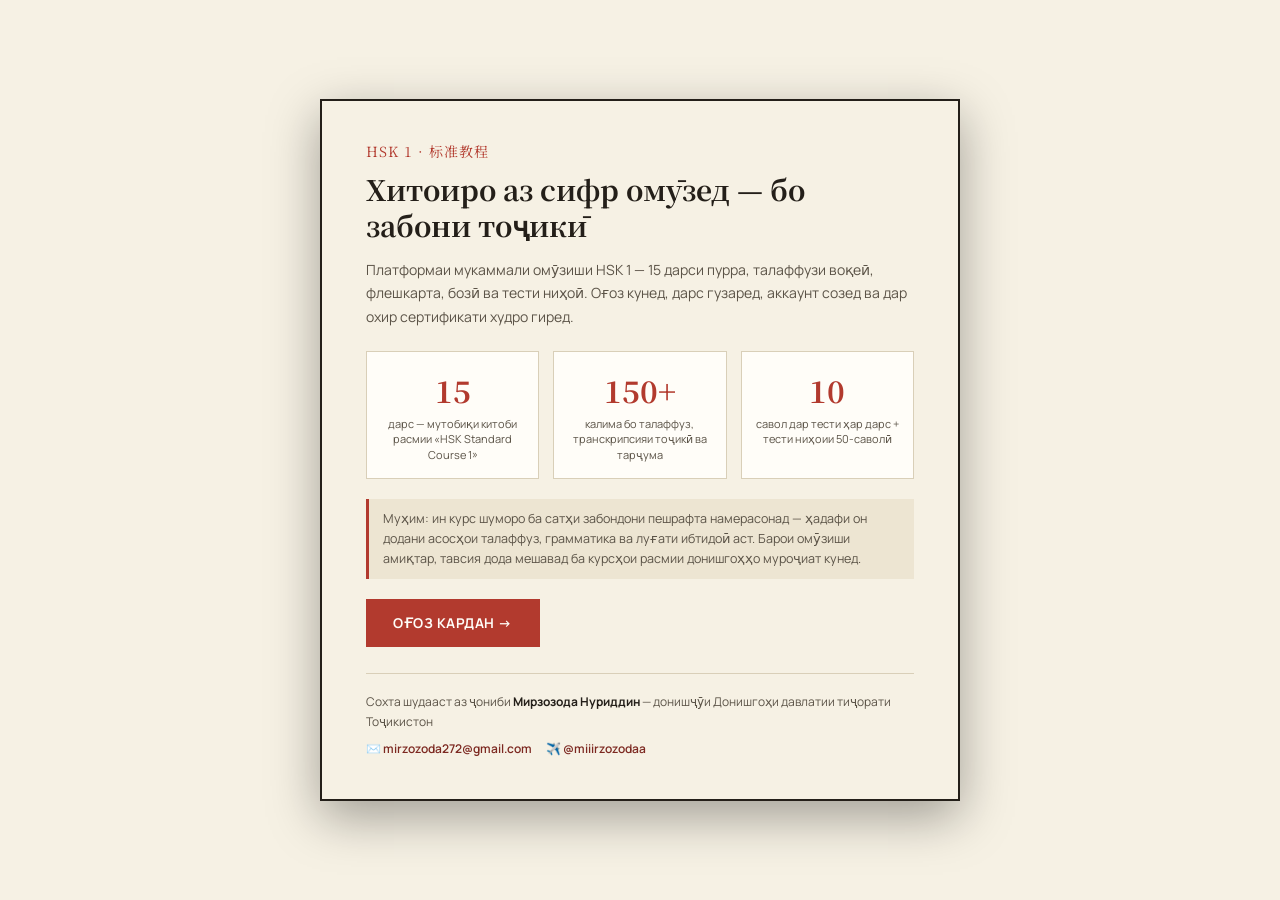
<file: welcome.html>
<!DOCTYPE html>
<html lang="tg">
<head>
<meta charset="UTF-8">
<meta name="viewport" content="width=device-width, initial-scale=1, maximum-scale=1, user-scalable=no">
<title>HSK 1 — Хуш омадед</title>
<link rel="stylesheet" href="styles.css">
<link rel="manifest" href="manifest.json">
<meta name="theme-color" content="#B23A2E">
<link rel="apple-touch-icon" href="icons/icon-192.png">
<link rel="icon" href="icons/icon-192.png">
</head>
<body class="welcome-body">

<div class="landing landing-page">
  <div class="landing-inner">
    <div class="landing-badge">HSK 1 · 标准教程</div>
    <h1>Хитоиро аз сифр омӯзед — бо забони тоҷикӣ</h1>
    <p>Платформаи мукаммали омӯзиши HSK 1 — 15 дарси пурра, талаффузи воқеӣ, флешкарта, бозӣ ва тести ниҳоӣ. Оғоз кунед, дарс гузаред, аккаунт созед ва дар охир сертификати худро гиред.</p>

    <div class="landing-lessons">
      <div class="li"><div class="n">15</div><div class="l">дарс — мутобиқи китоби расмии «HSK Standard Course 1»</div></div>
      <div class="li"><div class="n">150+</div><div class="l">калима бо талаффуз, транскрипсияи тоҷикӣ ва тарҷума</div></div>
      <div class="li"><div class="n">10</div><div class="l">савол дар тести ҳар дарс + тести ниҳоии 50-саволӣ</div></div>
    </div>

    <div class="landing-note">
      Муҳим: ин курс шуморо ба сатҳи забондони пешрафта намерасонад — ҳадафи он додани асосҳои талаффуз, грамматика ва луғати ибтидоӣ аст. Барои омӯзиши амиқтар, тавсия дода мешавад ба курсҳои расмии донишгоҳҳо муроҷиат кунед.
    </div>

    <button class="landing-start" onclick="window.location.href='index.html'">Оғоз кардан →</button>

    <div class="landing-author">
      Сохта шудааст аз ҷониби <b>Мирзозода Нуриддин</b> — донишҷӯи Донишгоҳи давлатии тиҷорати Тоҷикистон
      <div class="landing-author-links">
        <a href="mailto:mirzozoda272@gmail.com">✉️ mirzozoda272@gmail.com</a>
        <a href="https://t.me/miiirzozodaa" target="_blank" rel="noopener">✈️ @miiirzozodaa</a>
      </div>
    </div>
  </div>
</div>

</body>
</html>
</file>
<file: styles.css>
@import url('https://fonts.googleapis.com/css2?family=Manrope:wght@400;500;600;700&family=Noto+Serif+SC:wght@500;700&family=Noto+Serif+TC:ital@1&display=swap');

:root{
  --paper:#F6F1E4;
  --paper-2:#EDE5D2;
  --ink:#241F19;
  --ink-soft:#5B5347;
  --seal:#B23A2E;
  --seal-dark:#7C2820;
  --jade:#2F6B52;
  --jade-dark:#1E4A38;
  --gold:#B4862C;
  --line:#D9CFB8;
  --white:#FFFDF8;
}
*{box-sizing:border-box;}
body{margin:0;background:var(--paper);color:var(--ink);font-family:'Manrope',sans-serif;}
.wrap{max-width:960px;margin:0 auto;padding:40px 28px 80px;}

@keyframes fadeUp{from{opacity:0;transform:translateY(10px);}to{opacity:1;transform:translateY(0);}}
@keyframes popIn{0%{opacity:0;transform:scale(.9);}60%{transform:scale(1.02);}100%{opacity:1;transform:scale(1);}}
@keyframes stampFall{0%{opacity:0;transform:rotate(-60deg) scale(2.2);}70%{opacity:1;}100%{opacity:1;transform:rotate(-14deg) scale(1);}}
@keyframes ringPulse{0%{box-shadow:0 0 0 0 rgba(178,58,46,.45);}100%{box-shadow:0 0 0 10px rgba(178,58,46,0);}}
@media (prefers-reduced-motion: reduce){*{animation-duration:.001s !important;animation-iteration-count:1 !important;transition-duration:.001s !important;}}

.masthead{display:flex;justify-content:space-between;align-items:flex-end;border-bottom:2px solid var(--ink);padding-bottom:18px;margin-bottom:36px;animation:fadeUp .5s ease both;}
.masthead h1{font-family:'Noto Serif SC',serif;font-weight:700;font-size:30px;margin:0;letter-spacing:.5px;}
.masthead .zh{font-size:15px;color:var(--ink-soft);margin-top:4px;font-family:'Noto Serif SC',serif;}
.masthead .stat{text-align:right;}
.masthead .stat .num{font-family:'Noto Serif SC',serif;font-size:26px;font-weight:700;color:var(--seal);}
.masthead .stat .lbl{font-size:12px;color:var(--ink-soft);text-transform:uppercase;letter-spacing:1px;}

.progressbar{height:6px;background:var(--paper-2);border:1px solid var(--line);margin-bottom:40px;overflow:hidden;animation:fadeUp .5s ease .05s both;}
.progressbar .fill{height:100%;background:var(--seal);width:3.3%;transition:width .6s cubic-bezier(.4,0,.2,1);}

.path{display:grid;grid-template-columns:repeat(5,1fr);gap:10px;margin-bottom:44px;}
.node{aspect-ratio:1;border:1.5px solid var(--line);background:var(--white);display:flex;flex-direction:column;align-items:center;justify-content:center;cursor:pointer;position:relative;font-family:'Noto Serif SC',serif;transition:transform .18s cubic-bezier(.34,1.56,.64,1),box-shadow .18s,border-color .18s;animation:fadeUp .4s ease both;}
.node:hover{transform:translateY(-3px) scale(1.04);box-shadow:0 4px 10px rgba(36,31,25,.12);}
.node:active{transform:translateY(-1px) scale(.97);}
.node .n{font-size:16px;font-weight:700;}
.node.locked{background:var(--paper-2);color:var(--ink-soft);cursor:not-allowed;}
.node.locked:hover{transform:none;box-shadow:none;}
.node.locked .n{opacity:.5;}
.node.done{border-color:var(--jade);background:#EAF2EC;}
.node.done .n{color:var(--jade-dark);}
.node.current{border-color:var(--seal);border-width:2px;box-shadow:0 0 0 3px rgba(178,58,46,.12);animation:fadeUp .4s ease both,ringPulse 2s ease-out infinite;}
.node .lockicon,.node .doneicon{position:absolute;top:4px;right:5px;font-size:10px;}
.node .lockicon{color:var(--ink-soft);}
.node .doneicon{color:var(--jade-dark);}

.panel{background:var(--white);border:1.5px solid var(--ink);padding:32px;animation:fadeUp .4s ease both;}
.panel-head{display:flex;align-items:baseline;gap:14px;border-bottom:1px solid var(--line);padding-bottom:16px;margin-bottom:24px;}
.panel-head .idx{font-family:'Noto Serif SC',serif;font-size:40px;font-weight:700;color:var(--seal);line-height:1;}
.panel-head .titles .zh{font-family:'Noto Serif SC',serif;font-size:26px;font-weight:700;}
.panel-head .titles .py{font-style:italic;color:var(--ink-soft);font-size:14px;}
.panel-head .titles .en{color:var(--ink-soft);font-size:13px;margin-top:2px;}

.section-lbl{font-size:12px;text-transform:uppercase;letter-spacing:1.5px;color:var(--seal);font-weight:700;margin:28px 0 14px;}
.section-lbl:first-of-type{margin-top:0;}
.section-sub{font-size:12.5px;color:var(--ink-soft);margin:-8px 0 14px;line-height:1.6;}

.wordgrid{display:grid;grid-template-columns:repeat(3,1fr);gap:10px;}
.wordcard{border:1px solid var(--line);padding:12px 14px;background:var(--paper);position:relative;transition:transform .15s,box-shadow .15s,border-color .15s;animation:fadeUp .45s ease both;}
.wordcard:hover{transform:translateY(-2px);box-shadow:0 3px 8px rgba(36,31,25,.10);border-color:var(--seal);}
.wordgrid .wordcard:nth-child(1){animation-delay:.02s;}
.wordgrid .wordcard:nth-child(2){animation-delay:.06s;}
.wordgrid .wordcard:nth-child(3){animation-delay:.10s;}
.wordgrid .wordcard:nth-child(4){animation-delay:.14s;}
.wordgrid .wordcard:nth-child(5){animation-delay:.18s;}
.wordgrid .wordcard:nth-child(6){animation-delay:.22s;}
.wordgrid .wordcard:nth-child(7){animation-delay:.26s;}
.wordgrid .wordcard:nth-child(8){animation-delay:.30s;}
.wordgrid .wordcard:nth-child(9){animation-delay:.34s;}
.wordgrid .wordcard:nth-child(10){animation-delay:.38s;}
.wordcard .hz{font-family:'Noto Serif SC',serif;font-size:22px;font-weight:700;}
.wordcard .py{font-style:italic;color:var(--seal-dark);font-size:13px;margin:2px 0;}
.transcript{font-style:normal;color:var(--ink-soft);font-size:11.5px;}
.wordcard .tj{font-size:13px;color:var(--ink-soft);}

.playbtn{position:absolute;top:10px;right:10px;width:26px;height:26px;border-radius:50%;border:1px solid var(--seal);background:var(--white);color:var(--seal);display:flex;align-items:center;justify-content:center;cursor:pointer;font-size:12px;padding:0;line-height:1;transition:background .15s,color .15s,transform .15s;}
.playbtn:hover{background:var(--seal);color:var(--white);}
.playbtn:active{transform:scale(.9);}
.playbtn.playing{background:var(--seal);color:var(--white);animation:ringPulse 1s ease-out infinite;}
.playbtn.inline{position:static;width:20px;height:20px;font-size:10px;margin-left:6px;display:inline-flex;vertical-align:middle;}
.tonebox .t{position:relative;}
.tonebox .playbtn{top:6px;right:6px;width:22px;height:22px;font-size:11px;}
.dialog .line{display:flex;align-items:center;flex-wrap:wrap;gap:2px;}

.tonebox{display:flex;gap:14px;flex-wrap:wrap;margin-bottom:6px;}
.tonebox .t{border:1px solid var(--line);padding:8px 14px;background:var(--paper);font-family:'Noto Serif SC',serif;text-align:center;min-width:70px;transition:transform .15s,box-shadow .15s;animation:fadeUp .45s ease both;}
.tonebox .t:hover{transform:translateY(-2px);box-shadow:0 3px 8px rgba(36,31,25,.10);}
.tonebox .t .mark{font-size:20px;font-weight:700;}
.tonebox .t .name{font-size:11px;color:var(--ink-soft);margin-top:2px;}
.note{font-size:13.5px;color:var(--ink-soft);line-height:1.6;margin-top:10px;}

.drillgrid{display:grid;grid-template-columns:repeat(4,1fr);gap:8px;margin-bottom:6px;}
.drillcard{border:1px solid var(--line);background:var(--paper);padding:8px 10px;position:relative;font-family:'Noto Serif SC',serif;font-size:14px;text-align:center;animation:fadeUp .4s ease both;}
.drillcard .playbtn{position:static;width:18px;height:18px;font-size:9px;margin-top:4px;display:inline-flex;}

.pytable{width:100%;border-collapse:collapse;margin-bottom:10px;font-size:13px;}
.pytable th,.pytable td{border:1px solid var(--line);padding:6px 8px;text-align:center;}
.pytable th{background:var(--paper-2);font-weight:700;font-size:11px;text-transform:uppercase;letter-spacing:.5px;}

.gcard{border:1px solid var(--line);border-left:3px solid var(--seal);background:var(--paper);padding:14px 18px;margin-bottom:12px;animation:fadeUp .45s ease both;}
.gcard .gtitle{font-weight:700;font-size:14px;margin-bottom:6px;}
.gcard .gtitle .zh{font-family:'Noto Serif SC',serif;color:var(--seal-dark);margin-right:6px;}
.gcard .gbody{font-size:13.5px;color:var(--ink-soft);line-height:1.65;}
.gcard .gex{margin-top:8px;font-family:'Noto Serif SC',serif;font-size:15px;background:var(--white);border:1px solid var(--line);padding:8px 12px;display:inline-block;}
.gcard .gex .tag{font-family:'Manrope';font-size:10px;text-transform:uppercase;letter-spacing:.5px;color:var(--seal-dark);display:block;margin-bottom:3px;}
rb{font-family:'Manrope';}
ruby rt{font-style:italic;color:var(--seal-dark);font-size:10px;}

.dialog{border-left:3px solid var(--gold);padding:6px 0 6px 16px;margin-bottom:14px;transition:border-color .15s;animation:fadeUp .45s ease both;}
.dialog:hover{border-color:var(--seal);}
.dialog .line{margin:4px 0;}
.dialog .who{font-weight:700;margin-right:6px;}
.dialog .hz{font-family:'Noto Serif SC',serif;font-size:17px;}
.dialog .py{font-style:italic;color:var(--seal-dark);font-size:13px;margin-left:8px;}
.dialog .tj{color:var(--ink-soft);font-size:13px;margin-left:8px;}

.wcard{border:1px solid var(--line);background:var(--paper);padding:14px;margin-bottom:10px;animation:fadeUp .4s ease both;}
.wcard .whead{display:flex;align-items:baseline;gap:10px;margin-bottom:6px;}
.wcard .whz{font-family:'Noto Serif SC',serif;font-size:30px;font-weight:700;}
.wcard .wpy{font-style:italic;color:var(--seal-dark);font-size:14px;}
.wcard .wstruct{font-size:11px;background:var(--white);border:1px solid var(--line);padding:2px 8px;color:var(--ink-soft);}
.wcard .wbody{font-size:13px;color:var(--ink-soft);line-height:1.6;}
.ruleslist{font-size:13.5px;color:var(--ink-soft);line-height:2;margin:0 0 16px;padding-left:18px;}
.ruleslist b{color:var(--ink);}

.strokegrid{display:grid;grid-template-columns:repeat(auto-fill,minmax(140px,1fr));gap:14px;margin-bottom:8px;}
.strokecard{border:1px solid var(--line);background:var(--paper);padding:12px;text-align:center;animation:fadeUp .4s ease both;}
.strokecard .shz{font-family:'Noto Serif SC',serif;font-size:20px;font-weight:700;margin-bottom:2px;}
.strokecard .spy{font-style:italic;color:var(--seal-dark);font-size:13px;margin-bottom:6px;}
.strokecard .starget{width:120px;height:120px;margin:0 auto 8px;background:var(--white);border:1px solid var(--line);background-image:linear-gradient(var(--line) 1px,transparent 1px),linear-gradient(90deg,var(--line) 1px,transparent 1px);background-size:60px 60px;background-position:center;}
.strokebtns{display:flex;gap:6px;justify-content:center;margin-bottom:6px;}
.sbtn{flex:1;font-family:'Manrope';font-size:11px;font-weight:600;border:1px solid var(--ink);background:var(--white);color:var(--ink);padding:6px 4px;cursor:pointer;transition:background .15s,color .15s;}
.sbtn:hover{background:var(--ink);color:var(--white);}
.sbtn.primary{background:var(--seal);border-color:var(--seal);color:var(--white);}
.sbtn.primary:hover{background:var(--seal-dark);}
.sstatus{font-size:11.5px;color:var(--ink-soft);min-height:15px;}
.sstatus.ok{color:var(--jade-dark);font-weight:600;}
.sstatus.bad{color:var(--seal);font-weight:600;}

.quizbtn{margin-top:32px;background:var(--ink);color:var(--white);border:none;padding:13px 26px;font-family:'Manrope';font-weight:600;font-size:14px;cursor:pointer;transition:background .15s,transform .12s;}
.quizbtn:hover{background:var(--seal-dark);}
.quizbtn:active{transform:scale(.97);}

.qwrap{display:none;}
.qwrap.active{display:block;animation:fadeUp .4s ease both;}
.qcard{border:1px solid var(--line);padding:18px 20px;margin-bottom:14px;background:var(--paper);}
.qcard .q{font-weight:600;margin-bottom:10px;font-size:14.5px;}
.qcard .opts{display:flex;flex-direction:column;gap:8px;}
.qcard label{display:flex;align-items:center;gap:9px;font-size:14px;cursor:pointer;padding:7px 10px;border:1px solid transparent;transition:border-color .12s,background .12s;}
.qcard label:hover{border-color:var(--line);background:var(--white);}
.qcard input{accent-color:var(--seal);}

.result{display:none;margin-top:24px;padding:24px;border:2px solid var(--ink);text-align:center;position:relative;}
.result.show{display:block;animation:popIn .35s cubic-bezier(.34,1.56,.64,1) both;}
.result .score{font-family:'Noto Serif SC',serif;font-size:38px;font-weight:700;}
.result .msg{margin-top:6px;font-size:14px;color:var(--ink-soft);}
.result.pass .score{color:var(--jade-dark);}
.result.fail .score{color:var(--seal);}
.seal{position:absolute;top:-22px;right:-14px;width:74px;height:74px;border:3px solid var(--seal);border-radius:50%;display:flex;align-items:center;justify-content:center;transform:rotate(-14deg);background:rgba(178,58,46,.06);font-family:'Noto Serif SC',serif;color:var(--seal);font-weight:700;font-size:11px;text-align:center;line-height:1.2;}
.result.pass .seal{animation:stampFall .5s cubic-bezier(.34,1.56,.64,1) .15s both;}

.retrybtn{margin-top:16px;background:transparent;border:1.5px solid var(--ink);padding:9px 20px;font-family:'Manrope';font-weight:600;font-size:13px;cursor:pointer;transition:transform .12s,background .15s;}
.retrybtn:hover{background:var(--paper-2);}
.retrybtn:active{transform:scale(.97);}

.audionote{font-size:12px;color:var(--ink-soft);background:var(--paper-2);border:1px dashed var(--line);padding:10px 14px;margin-bottom:16px;line-height:1.6;}
.audionote code{background:var(--white);padding:1px 5px;border:1px solid var(--line);font-size:11px;}

/* ===== Dark mode ===== */
body.dark{
  --paper:#1C1812; --paper-2:#241F19; --ink:#F1EADA; --ink-soft:#B8AD98;
  --white:#26211A; --line:#3A332A;
}
body.dark .node.done{background:#1A2620;}
body.dark .wordcard,body.dark .dialog,body.dark .gcard,body.dark .drillcard,body.dark .strokecard,body.dark .qcard{background:var(--paper-2);}

/* ===== Toolbar ===== */
.toolbar{display:flex;flex-wrap:wrap;gap:8px;margin-bottom:24px;animation:fadeUp .5s ease both;}
.toolbtn{font-family:'Manrope';font-size:12.5px;font-weight:600;border:1.5px solid var(--ink);background:var(--white);color:var(--ink);padding:8px 14px;cursor:pointer;transition:background .15s,color .15s,transform .12s;}
.toolbtn:hover{background:var(--ink);color:var(--white);}
.toolbtn:active{transform:scale(.96);}
.toolbtn.active{background:var(--seal);border-color:var(--seal);color:var(--white);}
.darktoggle{margin-left:auto;}

/* ===== Flashcards ===== */
.fc-wrap{max-width:420px;margin:0 auto;text-align:center;}
.fc-progress{font-size:12px;color:var(--ink-soft);margin-bottom:14px;}
.fc-card{border:2px solid var(--ink);background:var(--white);min-height:220px;display:flex;flex-direction:column;align-items:center;justify-content:center;cursor:pointer;padding:24px;perspective:1000px;animation:popIn .3s ease both;}
.fc-card .fc-hz{font-family:'Noto Serif SC',serif;font-size:52px;font-weight:700;}
.fc-card .fc-py{font-style:italic;color:var(--seal-dark);font-size:16px;margin-top:8px;}
.fc-card .fc-tj{font-size:16px;color:var(--ink);margin-top:10px;display:none;}
.fc-card.flipped .fc-hz,.fc-card.flipped .fc-py{display:none;}
.fc-card.flipped .fc-tj{display:block;}
.fc-hint{font-size:11px;color:var(--ink-soft);margin-top:14px;}
.fc-nav{display:flex;gap:10px;justify-content:center;margin-top:18px;}

/* ===== Word game ===== */
.game-timer{font-family:'Noto Serif SC',serif;font-size:28px;font-weight:700;color:var(--seal);text-align:center;margin-bottom:10px;}
.game-score{text-align:center;font-size:13px;color:var(--ink-soft);margin-bottom:18px;}
.game-grid{display:grid;grid-template-columns:1fr 1fr;gap:24px;}
.game-col .game-item{border:1.5px solid var(--line);background:var(--white);padding:12px;margin-bottom:8px;cursor:pointer;text-align:center;transition:transform .1s,border-color .15s;}
.game-col .game-item:hover{transform:translateY(-2px);}
.game-item.selected{border-color:var(--seal);box-shadow:0 0 0 2px rgba(178,58,46,.15);}
.game-item.matched{opacity:.35;pointer-events:none;background:#EAF2EC;border-color:var(--jade);}
.game-item .hz{font-family:'Noto Serif SC',serif;font-size:20px;font-weight:700;}

/* ===== Mobile ===== */
@media (max-width:640px){
  .wrap{padding:20px 14px 60px;}
  .masthead h1{font-size:22px;}
  .path{grid-template-columns:repeat(4,1fr);gap:7px;}
  .panel{padding:18px;}
  .wordgrid{grid-template-columns:repeat(2,1fr);}
  .drillgrid{grid-template-columns:repeat(2,1fr);}
  .strokegrid{grid-template-columns:repeat(auto-fill,minmax(110px,1fr));}
  .panel-head .idx{font-size:28px;}
  .panel-head .titles .zh{font-size:20px;}
  .game-grid{grid-template-columns:1fr;gap:10px;}
  .toolbar{gap:6px;}
  .toolbtn{padding:7px 10px;font-size:11.5px;}
}

/* ===== Auth button (masthead) ===== */
.authbtn{
  font-family:'Manrope';font-size:12px;font-weight:700;
  border:1.5px solid var(--ink);background:var(--white);color:var(--ink);
  padding:8px 16px;cursor:pointer;align-self:flex-start;margin:0 16px;
  transition:background .15s,color .15s;
}
.authbtn:hover{background:var(--ink);color:var(--white);}
.authbtn.logged-in{border-color:var(--jade);color:var(--jade-dark);}

/* ===== Auth modal overlay ===== */
.auth-modal-overlay{
  display:none;
  position:fixed;inset:0;
  background:rgba(36,31,25,.55);
  align-items:center;justify-content:center;
  z-index:1000;
  padding:20px;
  animation:fadeUp .25s ease both;
}
.auth-modal-overlay.open{display:flex;}
.auth-close{
  position:absolute;top:24px;right:28px;
  background:none;border:none;color:var(--white);
  font-size:32px;line-height:1;cursor:pointer;
  z-index:1001;
}

.auth-card{
  position:relative;
  width:800px;max-width:100%;min-height:500px;
  background:var(--white);border:1.5px solid var(--ink);
  overflow:hidden;box-shadow:0 10px 30px rgba(36,31,25,.25);
}
.auth-form-panel{
  position:absolute;top:0;height:100%;width:50%;
  display:flex;align-items:center;padding:0 50px;
  transition:all .6s cubic-bezier(.4,0,.2,1);
}
.auth-form-panel form{width:100%;display:flex;flex-direction:column;gap:10px;}
.auth-form-panel h2{font-family:'Noto Serif SC',serif;font-size:26px;font-weight:700;margin:0 0 4px;}
.auth-sub{font-size:12.5px;color:var(--ink-soft);margin:6px 0 4px;}
.auth-social{display:flex;gap:8px;margin:8px 0;}
.auth-social span{
  width:34px;height:34px;border:1px solid var(--line);border-radius:50%;
  display:flex;align-items:center;justify-content:center;font-size:13px;font-weight:700;
  color:var(--ink-soft);cursor:pointer;transition:border-color .15s,color .15s;
}
.auth-social span:hover{border-color:var(--seal);color:var(--seal);}
.auth-form-panel input{
  border:1px solid var(--line);background:var(--paper);padding:12px 14px;
  font-family:'Manrope';font-size:13.5px;color:var(--ink);outline:none;
  transition:border-color .15s;
}
.auth-form-panel input:focus{border-color:var(--seal);}
.auth-forgot{font-size:12px;color:var(--ink-soft);text-decoration:none;margin:2px 0;}
.auth-forgot:hover{color:var(--seal);}
.auth-btn{
  font-family:'Manrope';font-weight:700;font-size:12.5px;letter-spacing:.5px;text-transform:uppercase;
  padding:13px 20px;border:1.5px solid var(--seal);background:var(--seal);color:var(--white);
  cursor:pointer;margin-top:6px;transition:background .15s,transform .12s;
}
.auth-btn:hover{background:var(--seal-dark);border-color:var(--seal-dark);}
.auth-btn:active{transform:scale(.97);}
.auth-btn.ghost{background:transparent;border:1.5px solid var(--white);color:var(--white);}
.auth-btn.ghost:hover{background:rgba(255,255,255,.15);}
.auth-msg{font-size:12px;min-height:16px;margin-top:4px;}
.auth-msg.error{color:#B23A2E;}
.auth-msg.ok{color:#1E4A38;}

.auth-signin{left:0;z-index:2;opacity:1;}
.auth-signup{left:0;z-index:1;opacity:0;}

.auth-overlay-container{
  position:absolute;top:0;left:50%;width:50%;height:100%;
  overflow:hidden;transition:transform .6s cubic-bezier(.4,0,.2,1);z-index:10;
}
.auth-overlay-panel{
  position:relative;left:-100%;width:200%;height:100%;
  background:linear-gradient(135deg,var(--seal),var(--seal-dark));color:var(--white);
  display:flex;transform:translateX(0);transition:transform .6s cubic-bezier(.4,0,.2,1);
}
.auth-overlay-left,.auth-overlay-right{
  width:50%;height:100%;display:flex;flex-direction:column;
  align-items:center;justify-content:center;text-align:center;padding:0 40px;
}
.auth-overlay-left .auth-zh,.auth-overlay-right .auth-zh{
  font-family:'Noto Serif SC',serif;font-size:34px;font-weight:700;opacity:.85;margin-bottom:6px;
}
.auth-overlay-left h2,.auth-overlay-right h2{font-family:'Noto Serif SC',serif;font-size:22px;margin:0 0 10px;}
.auth-overlay-left p,.auth-overlay-right p{font-size:13px;line-height:1.6;opacity:.9;margin:0 0 20px;}

.auth-card.right-panel-active .auth-signin{transform:translateX(100%);opacity:0;z-index:1;}
.auth-card.right-panel-active .auth-signup{transform:translateX(100%);opacity:1;z-index:5;}
.auth-card.right-panel-active .auth-overlay-container{transform:translateX(-100%);}
.auth-card.right-panel-active .auth-overlay-panel{transform:translateX(50%);}

body.dark .auth-card{background:var(--paper-2);}
body.dark .auth-form-panel input{background:var(--paper);}

@media (max-width:640px){
  .masthead{flex-wrap:wrap;}
  .authbtn{margin:8px 0 0;order:3;width:100%;}
  .auth-card{min-height:640px;}
  .auth-form-panel{width:100%;padding:0 24px;position:relative;}
  .auth-overlay-container{display:none;}
  .auth-signup{display:none;}
  .auth-card.right-panel-active .auth-signin{display:none;}
  .auth-card.right-panel-active .auth-signup{display:flex;transform:none;opacity:1;position:relative;}
}

/* ===== Speed control ===== */
.speedctrl{
  display:flex;align-items:center;gap:5px;
  font-size:14px;padding:7px 10px;
  border:1.5px solid var(--ink);background:var(--white);cursor:pointer;
}
.speedctrl select{
  border:none;background:transparent;font-family:'Manrope';font-size:12px;font-weight:600;
  color:var(--ink);cursor:pointer;outline:none;
}
body.dark .speedctrl,body.dark .toolbtn,body.dark .authbtn{background:var(--paper-2);}

/* ===== Landing / intro screen (shown once on first visit) ===== */
.landing{
  display:flex;position:fixed;inset:0;background:rgba(36,31,25,.72);
  align-items:center;justify-content:center;z-index:2000;padding:24px;
  animation:fadeUp .3s ease both;
}
.landing.hidden{display:none;}
.welcome-body{margin:0;background:var(--paper);}
.landing.landing-page{
  position:static;background:var(--paper);min-height:100vh;
}
.landing-inner{
  background:var(--paper);border:2px solid var(--ink);max-width:640px;width:100%;
  max-height:90vh;overflow-y:auto;padding:40px 44px;box-shadow:0 16px 48px rgba(0,0,0,.35);
}
.landing-badge{font-family:'Noto Serif SC',serif;font-size:14px;color:var(--seal);letter-spacing:1px;margin-bottom:10px;}
.landing-inner h1{font-family:'Noto Serif SC',serif;font-size:28px;margin:0 0 14px;line-height:1.3;}
.landing-inner p{font-size:14px;color:var(--ink-soft);line-height:1.7;margin-bottom:22px;}
.landing-lessons{display:grid;grid-template-columns:repeat(3,1fr);gap:14px;margin-bottom:20px;}
.landing-lessons .li{border:1px solid var(--line);background:var(--white);padding:16px 12px;text-align:center;transition:transform .15s,box-shadow .15s;}
.landing-lessons .li:hover{transform:translateY(-2px);box-shadow:0 4px 12px rgba(36,31,25,.1);}
.landing-lessons .li .n{font-family:'Noto Serif SC',serif;font-size:30px;font-weight:700;color:var(--seal);}
.landing-lessons .li .l{font-size:11px;color:var(--ink-soft);margin-top:4px;line-height:1.4;}
.landing-note{font-size:12.5px;color:var(--ink-soft);line-height:1.6;background:var(--paper-2);border-left:3px solid var(--seal);padding:10px 14px;margin-bottom:20px;}
.landing-start{
  font-family:'Manrope';font-weight:700;font-size:13.5px;letter-spacing:.5px;text-transform:uppercase;
  padding:14px 26px;border:1.5px solid var(--seal);background:var(--seal);color:var(--white);
  cursor:pointer;transition:background .15s,transform .12s;
}
.landing-start:hover{background:var(--seal-dark);}
.landing-start:active{transform:scale(.97);}
.landing-author{
  margin-top:26px;padding-top:18px;border-top:1px solid var(--line);
  font-size:12px;color:var(--ink-soft);line-height:1.7;
}
.landing-author b{color:var(--ink);}
.landing-author-links{display:flex;flex-wrap:wrap;gap:14px;margin-top:6px;}
.landing-author-links a{color:var(--seal-dark);text-decoration:none;font-weight:600;}
.landing-author-links a:hover{text-decoration:underline;}
body.dark .landing-inner{background:var(--paper-2);}
body.dark .landing-lessons .li{background:var(--paper);}
@media (max-width:640px){
  .landing-inner{padding:26px 22px;}
  .landing-lessons{grid-template-columns:1fr;}
  .landing-inner h1{font-size:22px;}
}

/* ===== Site footer ===== */
.sitefooter{
  margin-top:48px;padding-top:28px;border-top:2px solid var(--ink);
  text-align:center;animation:fadeUp .5s ease both;
}
.sitefooter-zh{font-family:'Noto Serif SC',serif;font-size:16px;color:var(--seal);margin-bottom:8px;}
.sitefooter-text{font-size:12.5px;color:var(--ink-soft);line-height:1.7;max-width:520px;margin:0 auto;}
.sitefooter-text b{color:var(--ink);}
.sitefooter-links{display:flex;gap:20px;justify-content:center;margin-top:12px;flex-wrap:wrap;}
.sitefooter-links a{font-size:12.5px;color:var(--seal-dark);text-decoration:none;font-weight:600;}
.sitefooter-links a:hover{text-decoration:underline;}
</file>
